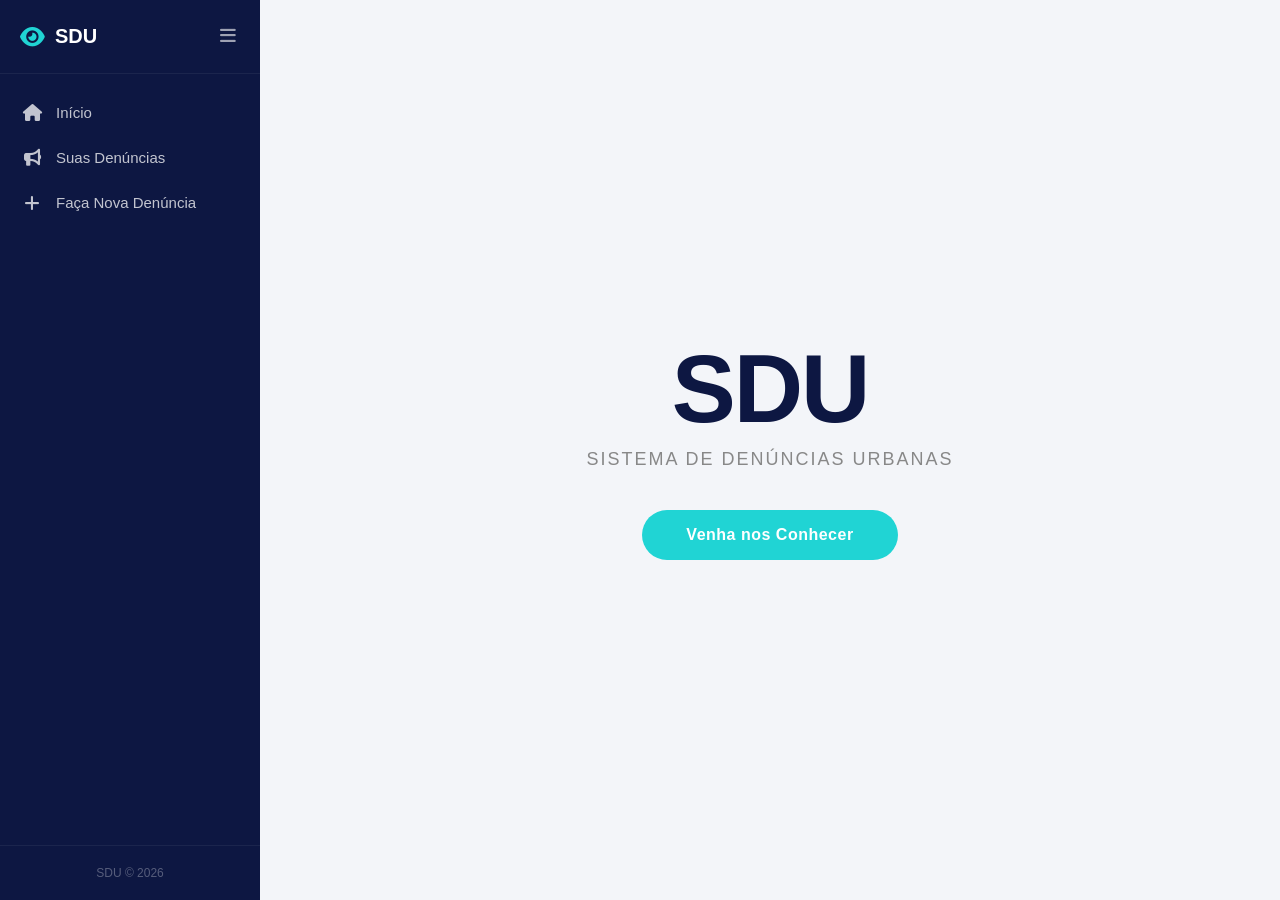
<file: index.html>
<!DOCTYPE html>
<html lang="pt-BR">
<head>
    <meta charset="UTF-8">
    <meta name="viewport" content="width=device-width, initial-scale=1.0">
    <title>SDU — Sistema de Denúncias Urbanas</title>
    <link rel="stylesheet" href="style.css">
    <link rel="stylesheet" href="https://cdnjs.cloudflare.com/ajax/libs/font-awesome/6.5.1/css/all.min.css">
</head>
<body>

<!-- ── SIDEBAR ────────────────────────────────────────────── -->
<aside class="sidebar" id="sidebar">

    <div class="sidebar-header">
        <div class="logo">
            <i class="fa-solid fa-eye"></i>
            <span class="logo-text">SDU</span>
        </div>
        <button class="menu-toggle" id="menuToggle" title="Recolher menu">
            <i class="fa-solid fa-bars"></i>
        </button>
    </div>

    <nav class="menu">
        <a href="index.html" class="menu-item" data-label="Início" active">
            <i class="fa-solid fa-house"></i>
            <span>Início</span>
        </a>
        <a href="denuncias.html" class="menu-item" data-label="Suas Denúncias"">
            <i class="fa-solid fa-bullhorn"></i>
            <span>Suas Denúncias</span>
        </a>
        <a href="nova-denuncia.html" class="menu-item" data-label="Nova Denúncia"">
            <i class="fa-solid fa-plus"></i>
            <span>Faça Nova Denúncia</span>
        </a>
    </nav>

    <div class="sidebar-footer">
        <span class="sidebar-footer-text">SDU © 2026</span>
    </div>

</aside>

<!-- ── CONTEÚDO PRINCIPAL ─────────────────────────────────── -->
<main class="main">

    <!-- SEÇÃO 1: HERO -->
    <section class="hero-section">
        <h1 class="hero-title">SDU</h1>
        <p class="hero-subtitle">Sistema de Denúncias Urbanas</p>
        <button class="btn-conhecer" onclick="irParaQuemSomos()">
            Venha nos Conhecer
        </button>
    </section>

    <!-- SEÇÃO 2: QUEM SOMOS (fundo azul escuro) -->
    <section class="quem-somos-section" id="quem-somos">

        <div class="qs-left">
            <h2>Quem<br>Somos</h2>
        </div>

        <div class="qs-right">
            <p>
                O SDU é uma iniciativa criada por estudantes que acreditam no poder da
                tecnologia para transformar as cidades. Nascemos da frustração com
                problemas urbanos que se repetem sem resolução — buracos, alagamentos,
                fiação solta — e da vontade de mudar esse cenário.
            </p>
            <p>
                Nossa plataforma conecta cidadãos e poder público de forma direta e
                transparente. Qualquer pessoa pode registrar um problema, acompanhar
                seu status e saber quando foi resolvido.
            </p>
            <p>
                Acreditamos que cada denúncia é um ato de cidadania. Juntos,
                construímos cidades melhores.
            </p>
        </div>

    </section>

    <!-- SEÇÃO 3: CALL TO ACTION -->
    <section class="cta-section">
        <h2>Algum problema a relatar?</h2>
        <p>Denuncie!</p>
        <a href="nova-denuncia.html" class="btn-denuncia">
            <i class="fa-solid fa-bullhorn"></i>
            Fazer Denúncia
        </a>
    </section>

    <!-- RODAPÉ -->
    <footer class="page-footer">
        © 2026 SDU — Sistema de Denúncias Urbanas. Todos os direitos reservados.
    </footer>

</main>

<script src="script.js"></script>
<script>
    /* Scroll suave até a seção "Quem Somos" ao clicar no botão */
    function irParaQuemSomos() {
        document.getElementById("quem-somos").scrollIntoView({ behavior: "smooth" });
    }
</script>

</body>
</html>
</file>
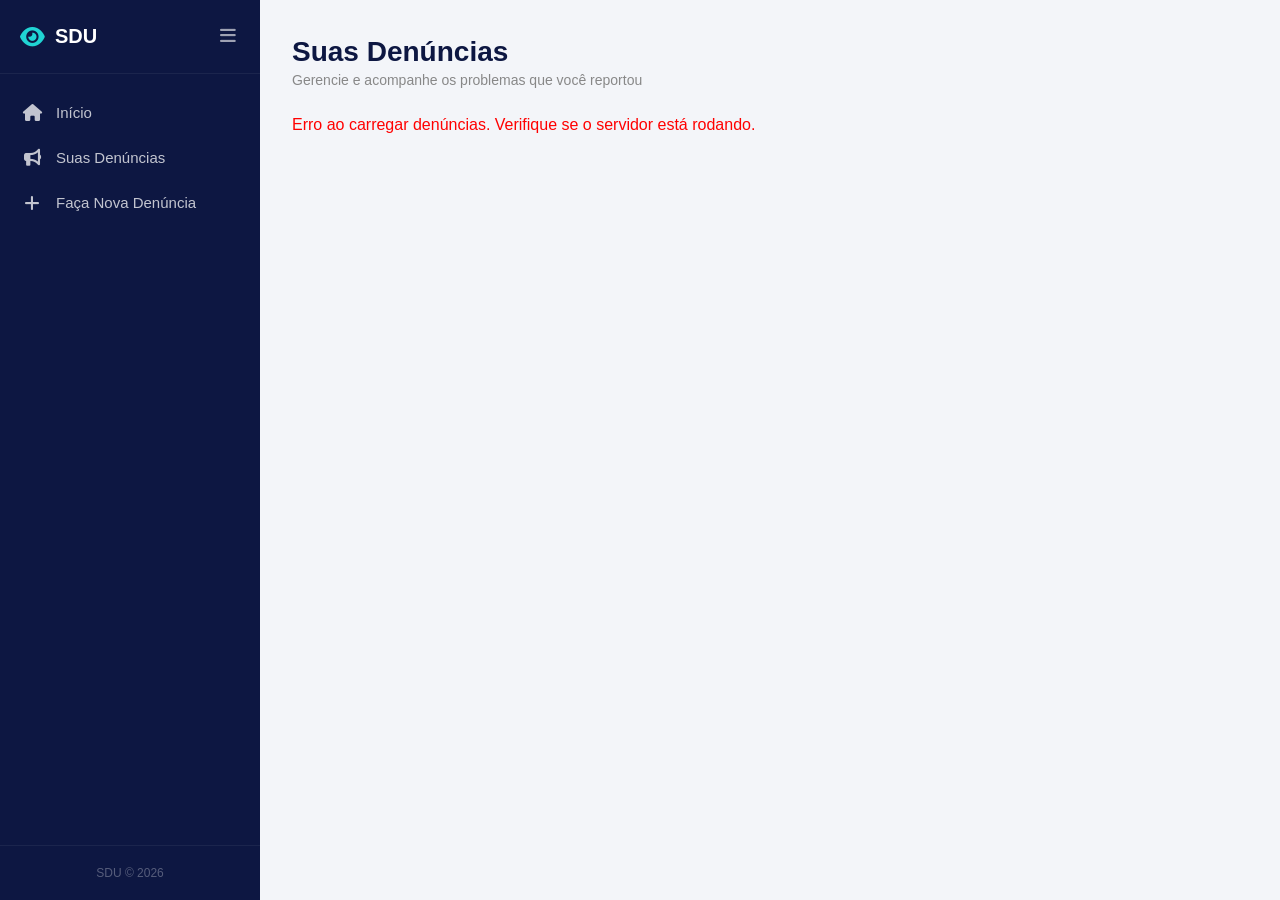
<file: denuncias.html>
<!DOCTYPE html>
<html lang="pt-BR">
<head>
    <meta charset="UTF-8">
    <meta name="viewport" content="width=device-width, initial-scale=1.0">
    <title>SDU — Suas Denúncias</title>
    <link rel="stylesheet" href="style.css">
    <link rel="stylesheet" href="https://cdnjs.cloudflare.com/ajax/libs/font-awesome/6.5.1/css/all.min.css">
</head>
<body>

<!-- ── SIDEBAR ────────────────────────────────────────────── -->
<aside class="sidebar" id="sidebar">

    <div class="sidebar-header">
        <div class="logo">
            <i class="fa-solid fa-eye"></i>
            <span class="logo-text">SDU</span>
        </div>
        <button class="menu-toggle" id="menuToggle" title="Recolher menu">
            <i class="fa-solid fa-bars"></i>
        </button>
    </div>

    <nav class="menu">
        <a href="index.html" class="menu-item" data-label="Início"">
            <i class="fa-solid fa-house"></i>
            <span>Início</span>
        </a>
        <a href="denuncias.html" class="menu-item" data-label="Suas Denúncias" active">
            <i class="fa-solid fa-bullhorn"></i>
            <span>Suas Denúncias</span>
        </a>
        <a href="nova-denuncia.html" class="menu-item" data-label="Nova Denúncia"">
            <i class="fa-solid fa-plus"></i>
            <span>Faça Nova Denúncia</span>
        </a>
    </nav>

    <div class="sidebar-footer">
        <span class="sidebar-footer-text">SDU © 2026</span>
    </div>

</aside>

<!-- ── CONTEÚDO PRINCIPAL ─────────────────────────────────── -->
<main class="main">
<div class="denuncias-page">

    <div class="page-header">
        <h1>Suas Denúncias</h1>
        <p>Gerencie e acompanhe os problemas que você reportou</p>
    </div>

    <!-- Lista de cards (preenchida pelo JavaScript) -->
    <div id="lista-denuncias">
        <p style="color: #aaa; padding: 20px 0;">Carregando denúncias...</p>
    </div>

</div>
</main>

<!-- ── SCRIPTS ─────────────────────────────────────────────── -->
<script src="script.js"></script>
<script>

    /* Rótulos amigáveis para tipo e status */
    const ROTULO_TIPO = {
        buraco:       "Buraco",
        fiacao_solta: "Fiação solta",
        alagamento:   "Alagamento",
        outros:       "Outros",
    };

    const ROTULO_STATUS = {
        aberta:    "Aberta",
        em_ajuste: "Em Ajuste",
        concluida: "Concluída",
        nao_houve: "Não Houve",
    };


    // ── CARREGAR DENÚNCIAS ─────────────────────────────────────
    async function carregarDenuncias() {
        try {
            const lista    = await buscarDenuncias();
            const container = document.getElementById("lista-denuncias");
            container.innerHTML = "";

            if (lista.length === 0) {
                container.innerHTML = `
                    <div class="sem-denuncias">
                        <i class="fa-regular fa-face-smile" style="font-size:40px;color:#ccc;margin-bottom:12px;"></i>
                        <p>Nenhuma denúncia registrada ainda.</p>
                        <a href="nova-denuncia.html" style="color:var(--accent);">Fazer primeira denúncia</a>
                    </div>
                `;
                return;
            }

            lista.forEach(d => container.appendChild(criarCard(d)));

        } catch (erro) {
            document.getElementById("lista-denuncias").innerHTML =
                `<p style="color:red;">Erro ao carregar denúncias. Verifique se o servidor está rodando.</p>`;
        }
    }


    // ── CRIAR CARD ─────────────────────────────────────────────
    function criarCard(d) {
        const card = document.createElement("div");
        card.className = "denuncia-card";
        card.id = `card-${d.id}`;

        // Formata a data para o padrão brasileiro
        const data = new Date(d.data).toLocaleDateString("pt-BR", {
            day:   "2-digit",
            month: "2-digit",
            year:  "numeric",
            hour:  "2-digit",
            minute:"2-digit",
        });

        card.innerHTML = `
            <!-- Cabeçalho do card -->
            <div class="card-top">
                <div>
                    <div class="card-tipo">${ROTULO_TIPO[d.tipo] || d.tipo}</div>
                    <div class="card-endereco">
                        <i class="fa-solid fa-location-dot" style="color:var(--accent);font-size:12px"></i>
                        ${d.endereco}
                        ${d.ponto_referencia ? `· ${d.ponto_referencia}` : ""}
                    </div>
                </div>
                <span class="badge badge-${d.status}">${ROTULO_STATUS[d.status] || d.status}</span>
            </div>

            <!-- Descrição -->
            ${d.descricao ? `<p class="card-desc">${d.descricao}</p>` : ""}

            <!-- Data -->
            <p class="card-data">Registrada em ${data}</p>

            <!-- Rodapé: status + ações -->
            <div class="card-footer">

                <select class="status-select" onchange="alterarStatus(${d.id}, this.value)">
                    <option value="aberta"    ${d.status === "aberta"    ? "selected" : ""}>Aberta</option>
                    <option value="em_ajuste" ${d.status === "em_ajuste" ? "selected" : ""}>Em Ajuste</option>
                    <option value="concluida" ${d.status === "concluida" ? "selected" : ""}>Concluída</option>
                    <option value="nao_houve" ${d.status === "nao_houve" ? "selected" : ""}>Não Houve</option>
                </select>

                <div class="card-acoes">
                    <button class="btn-editar" onclick="toggleEdicao(${d.id})">
                        <i class="fa-solid fa-pen"></i> Editar
                    </button>
                    <button class="btn-excluir" onclick="removerDenuncia(${d.id})">
                        <i class="fa-solid fa-trash"></i> Excluir
                    </button>
                </div>

            </div>

            <!-- Formulário de edição inline (oculto por padrão) -->
            <div class="edit-form" id="edit-${d.id}">
                <div class="form-group">
                    <label>Endereço</label>
                    <input type="text" id="edit-endereco-${d.id}" value="${d.endereco}">
                </div>
                <div class="form-group">
                    <label>Ponto de referência</label>
                    <input type="text" id="edit-ref-${d.id}" value="${d.ponto_referencia || ""}">
                </div>
                <div class="form-group">
                    <label>Tipo</label>
                    <select id="edit-tipo-${d.id}">
                        <option value="buraco"       ${d.tipo === "buraco"       ? "selected" : ""}>Buraco</option>
                        <option value="fiacao_solta" ${d.tipo === "fiacao_solta" ? "selected" : ""}>Fiação solta</option>
                        <option value="alagamento"   ${d.tipo === "alagamento"   ? "selected" : ""}>Alagamento</option>
                        <option value="outros"       ${d.tipo === "outros"       ? "selected" : ""}>Outros</option>
                    </select>
                </div>
                <div class="form-group">
                    <label>Descrição</label>
                    <textarea id="edit-desc-${d.id}">${d.descricao || ""}</textarea>
                </div>
                <div class="edit-acoes">
                    <button class="btn-cancelar" onclick="toggleEdicao(${d.id})">Cancelar</button>
                    <button class="btn-salvar" onclick="salvarEdicao(${d.id})">Salvar</button>
                </div>
            </div>
        `;

        return card;
    }


    // ── ALTERAR STATUS ─────────────────────────────────────────
    async function alterarStatus(id, novoStatus) {
        try {
            await atualizarDenuncia(id, { status: novoStatus });

            // Atualiza apenas o badge no card sem recarregar tudo
            const card  = document.getElementById(`card-${id}`);
            const badge = card.querySelector(".badge");
            badge.className = `badge badge-${novoStatus}`;
            badge.textContent = ROTULO_STATUS[novoStatus];

            mostrarToast("Status atualizado! ✅");
        } catch (erro) {
            mostrarToast("Erro ao atualizar status.");
        }
    }


    // ── TOGGLE EDIÇÃO ──────────────────────────────────────────
    function toggleEdicao(id) {
        const form = document.getElementById(`edit-${id}`);
        form.classList.toggle("visivel");
    }


    // ── SALVAR EDIÇÃO ──────────────────────────────────────────
    async function salvarEdicao(id) {
        const dados = {
            endereco:        document.getElementById(`edit-endereco-${id}`).value.trim(),
            ponto_referencia:document.getElementById(`edit-ref-${id}`).value.trim() || null,
            tipo:            document.getElementById(`edit-tipo-${id}`).value,
            descricao:       document.getElementById(`edit-desc-${id}`).value.trim() || null,
        };

        if (!dados.endereco) {
            mostrarToast("O endereço não pode ficar vazio.");
            return;
        }

        try {
            await atualizarDenuncia(id, dados);
            mostrarToast("Denúncia atualizada! ✅");
            carregarDenuncias(); // Recarrega a lista para refletir as mudanças
        } catch (erro) {
            mostrarToast("Erro ao salvar edição.");
        }
    }


    // ── EXCLUIR DENÚNCIA ───────────────────────────────────────
    async function removerDenuncia(id) {
        const confirmado = confirm("Tem certeza que deseja excluir esta denúncia?");
        if (!confirmado) return;

        try {
            await excluirDenuncia(id);

            // Remove o card da tela sem precisar recarregar a página
            document.getElementById(`card-${id}`).remove();

            // Se não restar nenhum card, mostra a mensagem de "sem denúncias"
            const container = document.getElementById("lista-denuncias");
            if (container.children.length === 0) {
                carregarDenuncias();
            }

            mostrarToast("Denúncia excluída. 🗑️");
        } catch (erro) {
            mostrarToast("Erro ao excluir denúncia.");
        }
    }


    // Carrega as denúncias ao abrir a página
    carregarDenuncias();

</script>

</body>
</html>
</file>
<file: style.css>
/* ============================================================
   style.css — SDU Sistema de Denúncias Urbanas
   Paleta: navy (#101c4a), cyan (#20d4d4), cinza (#f3f5f9)
   ============================================================ */

/* ── RESET & VARIÁVEIS ─────────────────────────────────────── */
*,
*::before,
*::after {
  margin: 0;
  padding: 0;
  box-sizing: border-box;
}

:root {
  --primary: #0d1742;
  --secondary: #182a66;
  --accent: #20d4d4;
  --accent-dark: #17a8a8;
  --white: #ffffff;
  --gray: #f3f5f9;
  --text: #444;
  --text-light: #888;
  --shadow: 0 8px 24px rgba(0, 0, 0, 0.1);
  --radius: 16px;

  /* Status */
  --status-aberta: #20d4d4;
  --status-em-ajuste: #f59e0b;
  --status-concluida: #22c55e;
  --status-nao-houve: #94a3b8;

  /* Sidebar */
  --sidebar-w: 260px;
  --sidebar-collapsed: 70px;
}

body {
  font-family: "Segoe UI", Arial, sans-serif;
  background: var(--gray);
  color: var(--text);
  display: flex;
  min-height: 100vh;
  overflow: hidden; /* sidebar fixa, main rola */
}

/* ── SIDEBAR ────────────────────────────────────────────────── */
.sidebar {
  width: var(--sidebar-w);
  min-height: 100vh;
  background: var(--primary);
  display: flex;
  flex-direction: column;
  transition: width 0.3s ease;
  overflow: hidden;
  position: relative;
  flex-shrink: 0;
  z-index: 100;
}

/* Estado retraído */
.sidebar.collapsed {
  width: var(--sidebar-collapsed);
  cursor: pointer;
}

/* Cabeçalho da sidebar: logo + botão fechar */
.sidebar-header {
  display: flex;
  align-items: center;
  justify-content: space-between;
  padding: 22px 20px;
  border-bottom: 1px solid rgba(255, 255, 255, 0.06);
}

.logo {
  display: flex;
  align-items: center;
  gap: 10px;
  color: var(--white);
  font-size: 20px;
  font-weight: 700;
  white-space: nowrap;
}

.logo i {
  color: var(--accent);
  font-size: 22px;
  flex-shrink: 0;
}

.logo-text {
  transition: opacity 0.2s;
}

/* Botão hambúrguer (só visível quando sidebar aberta) */
.menu-toggle {
  background: transparent;
  border: none;
  color: rgba(255, 255, 255, 0.6);
  font-size: 18px;
  cursor: pointer;
  padding: 4px;
  transition: color 0.2s;
  flex-shrink: 0;
}

.menu-toggle:hover {
  color: var(--accent);
}

/* Menu de navegação */
.menu {
  display: flex;
  flex-direction: column;
  padding: 16px 0;
  flex: 1;
}

.menu-item {
  display: flex;
  align-items: center;
  gap: 14px;
  padding: 14px 22px;
  text-decoration: none;
  color: rgba(255, 255, 255, 0.75);
  white-space: nowrap;
  transition:
    background 0.2s,
    color 0.2s,
    border-left 0.2s;
  font-size: 15px;
}

.menu-item i {
  font-size: 17px;
  flex-shrink: 0;
  width: 20px;
  text-align: center;
}

.menu-item:hover,
.menu-item.active {
  background: rgba(255, 255, 255, 0.08);
  color: var(--white);
  border-left: 3px solid var(--accent);
}

/* Estado retraído: esconde textos e botão fechar */
.sidebar.collapsed .logo-text,
.sidebar.collapsed .menu-item span,
.sidebar.collapsed .menu-toggle {
  display: none;
}

/* Header centraliza só o ícone da logo */
.sidebar.collapsed .sidebar-header {
  justify-content: center;
  padding: 22px 0;
}

/* Logo: apenas o ícone olho, maior e centralizado */
.sidebar.collapsed .logo {
  justify-content: center;
  width: 100%;
}

.sidebar.collapsed .logo i {
  font-size: 26px;
}

/* Ícones do menu centralizados */
.sidebar.collapsed .menu-item {
  justify-content: center;
  padding: 16px 0;
  width: 100%;
}

.sidebar.collapsed .menu-item i {
  font-size: 19px;
  width: auto;
}

/* Remove a barra lateral colorida no estado retraído */
.sidebar.collapsed .menu-item.active,
.sidebar.collapsed .menu-item:hover {
  border-left: none;
  border-radius: 0;
}

/* Tooltip: mostra o nome ao passar o mouse nos ícones quando retraída */
.sidebar.collapsed .menu-item {
  position: relative;
}

.sidebar.collapsed .menu-item::after {
  content: attr(data-label);
  position: absolute;
  left: calc(var(--sidebar-collapsed) + 10px);
  background: var(--secondary);
  color: white;
  padding: 6px 12px;
  border-radius: 8px;
  font-size: 13px;
  white-space: nowrap;
  opacity: 0;
  pointer-events: none;
  transition: opacity 0.2s;
  z-index: 200;
  box-shadow: 0 4px 12px rgba(0, 0, 0, 0.2);
}

.sidebar.collapsed .menu-item:hover::after {
  opacity: 1;
}

/* Rodapé da sidebar */
.sidebar-footer {
  padding: 20px;
  font-size: 12px;
  color: rgba(255, 255, 255, 0.3);
  text-align: center;
  border-top: 1px solid rgba(255, 255, 255, 0.06);
}

.sidebar:not(.collapsed) .sidebar-footer-text {
  display: block;
}

.sidebar.collapsed .sidebar-footer-text {
  display: none;
}

/* ── MAIN ───────────────────────────────────────────────────── */
.main {
  flex: 1;
  overflow-y: auto;
  height: 100vh;
  display: flex;
  flex-direction: column;
}

/* ── PÁGINA INICIAL ─────────────────────────────────────────── */

/* Seção Hero (topo da landing page) */
.hero-section {
  min-height: 100vh;
  display: flex;
  flex-direction: column;
  align-items: center;
  justify-content: center;
  background: var(--gray);
  text-align: center;
  padding: 60px 40px;
}

.hero-title {
  font-size: clamp(52px, 10vw, 96px);
  font-weight: 800;
  color: var(--primary);
  letter-spacing: -2px;
  line-height: 1;
  margin-bottom: 12px;
}

.hero-subtitle {
  font-size: clamp(14px, 2vw, 18px);
  color: var(--text-light);
  letter-spacing: 2px;
  text-transform: uppercase;
  margin-bottom: 40px;
}

.btn-conhecer {
  background: var(--accent);
  color: var(--white);
  border: none;
  padding: 16px 44px;
  border-radius: 50px;
  font-size: 16px;
  font-weight: 600;
  cursor: pointer;
  transition:
    background 0.25s,
    transform 0.2s;
  letter-spacing: 0.5px;
}

.btn-conhecer:hover {
  background: var(--accent-dark);
  transform: translateY(-2px);
}

/* Seção Quem Somos */
.quem-somos-section {
  min-height: 90vh;
  background: var(--primary);
  display: flex;
  align-items: center;
  gap: 60px;
  padding: 80px 60px;
}

.qs-left h2 {
  font-size: clamp(48px, 8vw, 80px);
  font-weight: 800;
  color: var(--accent);
  line-height: 1.1;
  flex-shrink: 0;
}

.qs-right {
  background: rgba(0, 0, 0, 0.2);
  border-radius: var(--radius);
  padding: 40px;
  color: rgba(255, 255, 255, 0.88);
  line-height: 1.9;
  font-size: 16px;
}

.qs-right p + p {
  margin-top: 16px;
}

/* Seção CTA (call to action) */
.cta-section {
  min-height: 40vh;
  background: var(--secondary);
  display: flex;
  flex-direction: column;
  align-items: center;
  justify-content: center;
  text-align: center;
  padding: 80px 40px;
  gap: 16px;
}

.cta-section h2 {
  font-size: clamp(26px, 5vw, 42px);
  color: var(--white);
  font-weight: 700;
}

.cta-section p {
  font-size: clamp(18px, 3vw, 28px);
  color: var(--accent);
  font-weight: 600;
}

.btn-denuncia {
  margin-top: 16px;
  display: inline-flex;
  align-items: center;
  gap: 10px;
  background: var(--accent);
  color: var(--white);
  text-decoration: none;
  padding: 16px 40px;
  border-radius: 50px;
  font-size: 16px;
  font-weight: 600;
  transition:
    background 0.25s,
    transform 0.2s;
}

.btn-denuncia:hover {
  background: var(--accent-dark);
  transform: translateY(-2px);
}

/* Footer (apenas na landing) */
.page-footer {
  background: var(--primary);
  color: rgba(255, 255, 255, 0.35);
  text-align: center;
  padding: 24px;
  font-size: 13px;
}

/* ── FORMULÁRIO NOVA DENÚNCIA ───────────────────────────────── */
.form-page {
  flex: 1;
  display: flex;
  align-items: flex-start;
  justify-content: center;
  padding: 48px 24px;
  background: var(--gray);
}

.form-card {
  background: var(--white);
  border-radius: 20px;
  padding: 44px 40px;
  width: 100%;
  max-width: 580px;
  box-shadow: 0 12px 40px rgba(0, 0, 0, 0.12);
}

.form-card h1 {
  font-size: 26px;
  color: var(--primary);
  font-weight: 700;
  margin-bottom: 6px;
}

.form-card .subtitle {
  color: var(--text-light);
  font-size: 14px;
  margin-bottom: 32px;
}

.form-group {
  display: flex;
  flex-direction: column;
  margin-bottom: 18px;
}

.form-group label {
  font-size: 14px;
  font-weight: 600;
  color: var(--primary);
  margin-bottom: 6px;
}

.form-group label .opcional {
  font-weight: 400;
  color: var(--text-light);
  font-size: 12px;
  margin-left: 4px;
}

.form-group input,
.form-group select,
.form-group textarea {
  padding: 12px 14px;
  border: 1.5px solid #e2e8f0;
  border-radius: 10px;
  font-size: 15px;
  color: var(--text);
  background: #fafafa;
  transition:
    border-color 0.2s,
    box-shadow 0.2s;
  outline: none;
  font-family: inherit;
}

.form-group input:focus,
.form-group select:focus,
.form-group textarea:focus {
  border-color: var(--accent);
  box-shadow: 0 0 0 3px rgba(32, 212, 212, 0.15);
  background: var(--white);
}

.form-group textarea {
  resize: vertical;
  min-height: 90px;
}

.form-row {
  display: grid;
  grid-template-columns: 1fr 1fr;
  gap: 16px;
}

/* Mapa circular */
.mapa-wrapper {
  display: flex;
  flex-direction: column;
  align-items: center;
  margin: 28px 0 20px;
}

.mapa-wrapper p {
  font-size: 13px;
  color: var(--text-light);
  margin-bottom: 14px;
}

.mapa-circular {
  width: 240px;
  height: 240px;
  border-radius: 50%;
  overflow: hidden;
  border: 3px solid var(--accent);
  box-shadow: 0 0 0 6px rgba(32, 212, 212, 0.15);
}

#mapa-form {
  width: 100%;
  height: 100%;
}

/* Rodapé do formulário: botão alinhado à direita */
.form-actions {
  display: flex;
  justify-content: flex-end;
  margin-top: 12px;
}

.btn-enviar {
  background: var(--accent);
  color: var(--white);
  border: none;
  padding: 14px 36px;
  border-radius: 50px;
  font-size: 15px;
  font-weight: 600;
  cursor: pointer;
  transition:
    background 0.2s,
    transform 0.2s;
  display: inline-flex;
  align-items: center;
  gap: 8px;
}

.btn-enviar:hover {
  background: var(--accent-dark);
  transform: translateY(-1px);
}

/* ── PÁGINA DE DENÚNCIAS ───────────────────────────────────── */
.denuncias-page {
  flex: 1;
  padding: 36px 32px;
  background: var(--gray);
}

.page-header {
  margin-bottom: 28px;
}

.page-header h1 {
  font-size: 28px;
  font-weight: 700;
  color: var(--primary);
  margin-bottom: 4px;
}

.page-header p {
  color: var(--text-light);
  font-size: 14px;
}

/* Card de denúncia */
.denuncia-card {
  background: var(--white);
  border-radius: var(--radius);
  padding: 24px;
  margin-bottom: 16px;
  box-shadow: var(--shadow);
  transition: transform 0.2s;
}

.denuncia-card:hover {
  transform: translateY(-2px);
}

.card-top {
  display: flex;
  align-items: flex-start;
  justify-content: space-between;
  margin-bottom: 10px;
  gap: 12px;
}

.card-tipo {
  font-size: 17px;
  font-weight: 700;
  color: var(--primary);
}

.card-endereco {
  font-size: 14px;
  color: var(--text-light);
  margin-top: 3px;
}

.card-desc {
  font-size: 14px;
  color: var(--text);
  margin-top: 10px;
  line-height: 1.6;
}

.card-data {
  font-size: 12px;
  color: var(--text-light);
  margin-top: 10px;
}

/* Badge de status */
.badge {
  font-size: 12px;
  font-weight: 600;
  padding: 4px 12px;
  border-radius: 20px;
  color: white;
  white-space: nowrap;
  flex-shrink: 0;
}

.badge-aberta {
  background: var(--status-aberta);
}
.badge-em_ajuste {
  background: var(--status-em-ajuste);
}
.badge-concluida {
  background: var(--status-concluida);
}
.badge-nao_houve {
  background: var(--status-nao-houve);
}

/* Rodapé do card: seletor de status + ações */
.card-footer {
  display: flex;
  align-items: center;
  justify-content: space-between;
  margin-top: 16px;
  padding-top: 14px;
  border-top: 1px solid #f0f0f0;
  gap: 12px;
  flex-wrap: wrap;
}

.status-select {
  padding: 7px 12px;
  border: 1.5px solid #e2e8f0;
  border-radius: 8px;
  font-size: 13px;
  color: var(--text);
  background: #fafafa;
  cursor: pointer;
  outline: none;
}

.status-select:focus {
  border-color: var(--accent);
}

.card-acoes {
  display: flex;
  gap: 8px;
}

.btn-editar,
.btn-excluir {
  padding: 7px 18px;
  border-radius: 8px;
  border: none;
  font-size: 13px;
  font-weight: 600;
  cursor: pointer;
  transition: opacity 0.2s;
  display: inline-flex;
  align-items: center;
  gap: 6px;
}

.btn-editar {
  background: rgba(32, 212, 212, 0.12);
  color: var(--accent-dark);
}

.btn-excluir {
  background: rgba(239, 68, 68, 0.1);
  color: #dc2626;
}

.btn-editar:hover,
.btn-excluir:hover {
  opacity: 0.75;
}

/* Formulário de edição inline (oculto por padrão) */
.edit-form {
  display: none;
  margin-top: 16px;
  padding-top: 16px;
  border-top: 1px solid #f0f0f0;
}

.edit-form.visivel {
  display: block;
}

.edit-form .form-group {
  margin-bottom: 12px;
}

.edit-form input,
.edit-form select,
.edit-form textarea {
  padding: 10px 12px;
  border: 1.5px solid #e2e8f0;
  border-radius: 8px;
  font-size: 14px;
  width: 100%;
  outline: none;
  font-family: inherit;
}

.edit-form input:focus,
.edit-form select:focus,
.edit-form textarea:focus {
  border-color: var(--accent);
}

.edit-acoes {
  display: flex;
  justify-content: flex-end;
  gap: 8px;
  margin-top: 12px;
}

.btn-salvar {
  background: var(--accent);
  color: white;
  border: none;
  padding: 9px 22px;
  border-radius: 8px;
  font-size: 14px;
  font-weight: 600;
  cursor: pointer;
  transition: background 0.2s;
}

.btn-salvar:hover {
  background: var(--accent-dark);
}

.btn-cancelar {
  background: #f1f5f9;
  color: var(--text);
  border: none;
  padding: 9px 22px;
  border-radius: 8px;
  font-size: 14px;
  cursor: pointer;
}

/* Sem denúncias */
.sem-denuncias {
  text-align: center;
  color: var(--text-light);
  padding: 60px 0;
  font-size: 16px;
}

/* ── NOTIFICAÇÃO TOAST ─────────────────────────────────────── */
.toast {
  position: fixed;
  bottom: 28px;
  right: 28px;
  background: var(--primary);
  color: white;
  padding: 14px 22px;
  border-radius: 12px;
  font-size: 14px;
  box-shadow: 0 8px 24px rgba(0, 0, 0, 0.2);
  opacity: 0;
  transform: translateY(10px);
  transition:
    opacity 0.3s,
    transform 0.3s;
  pointer-events: none;
  z-index: 999;
}

.toast.mostrar {
  opacity: 1;
  transform: translateY(0);
}

/* ── RESPONSIVO ─────────────────────────────────────────────── */
@media (max-width: 900px) {
  .quem-somos-section {
    flex-direction: column;
    padding: 60px 30px;
    gap: 32px;
  }
}

@media (max-width: 640px) {
  .form-row {
    grid-template-columns: 1fr;
  }

  .form-card {
    padding: 28px 20px;
  }

  .denuncias-page {
    padding: 20px 16px;
  }

  .card-footer {
    flex-direction: column;
    align-items: flex-start;
  }
}
</file>
